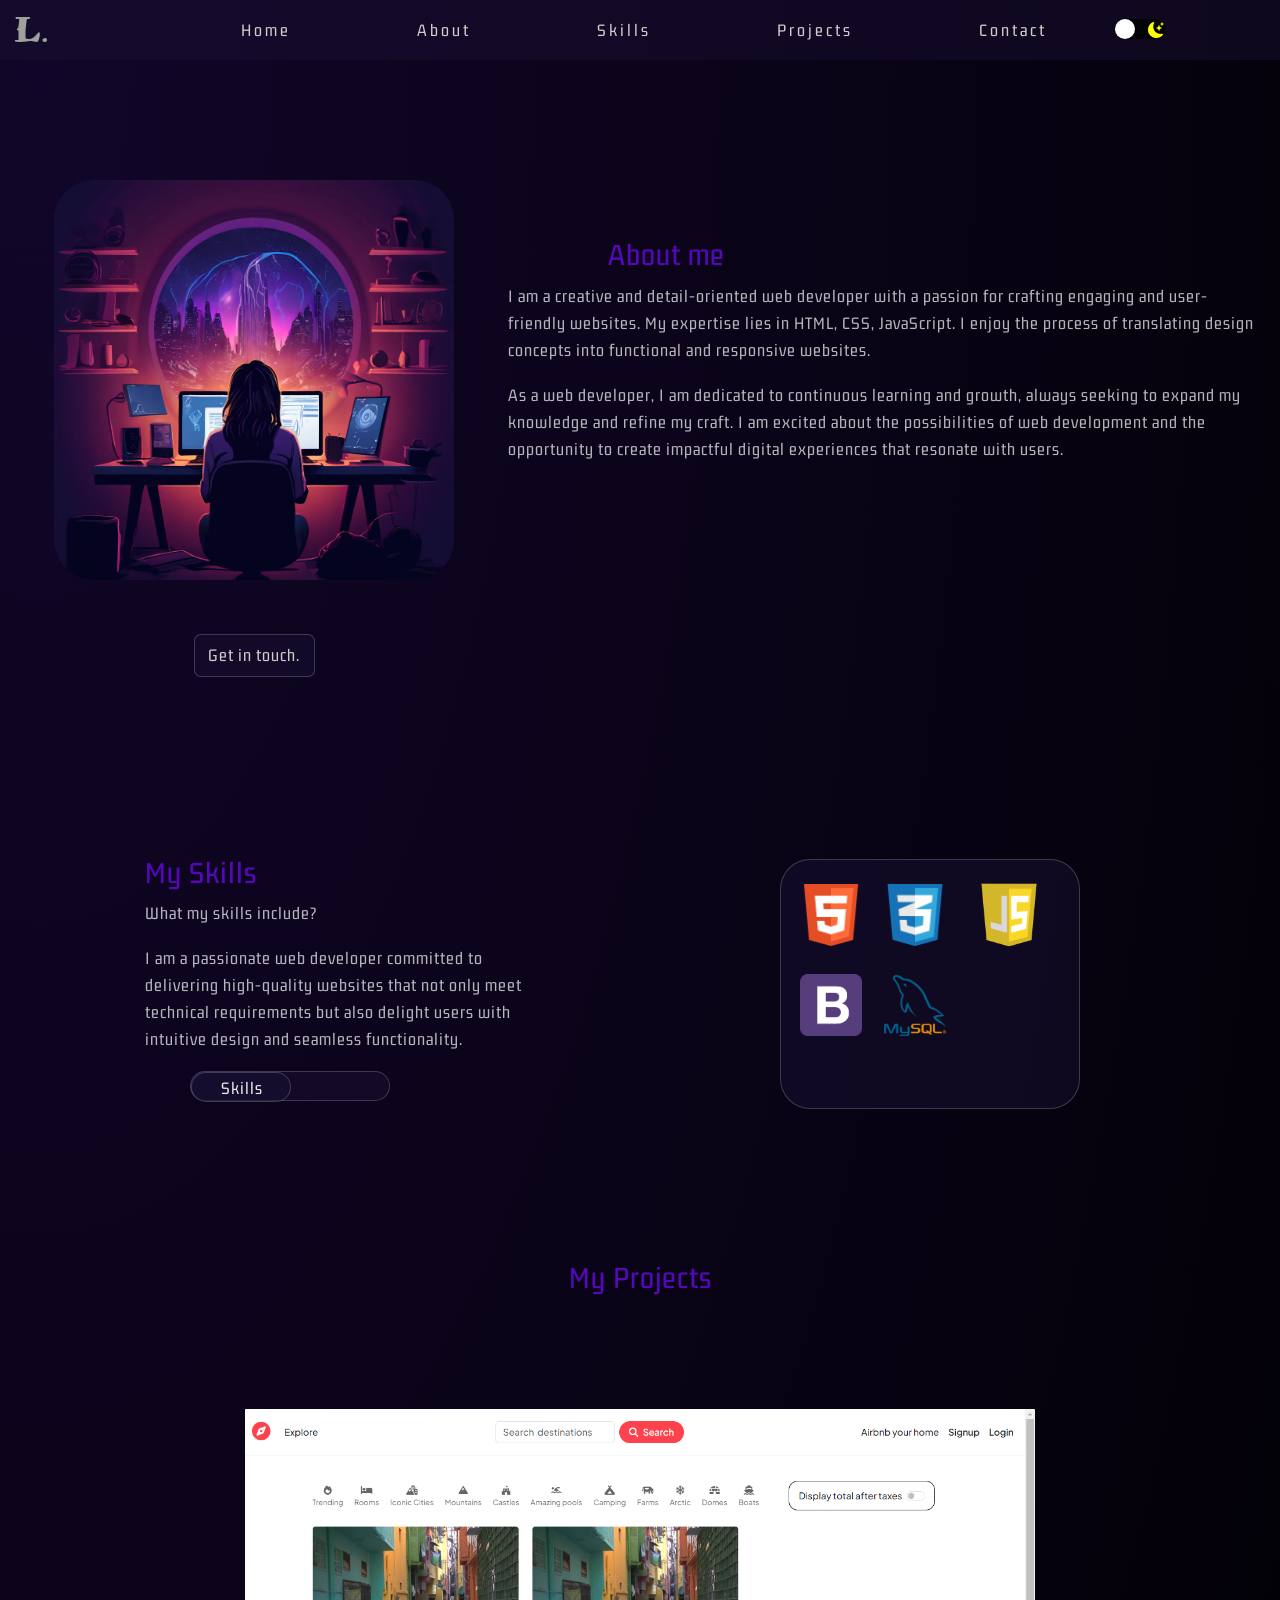
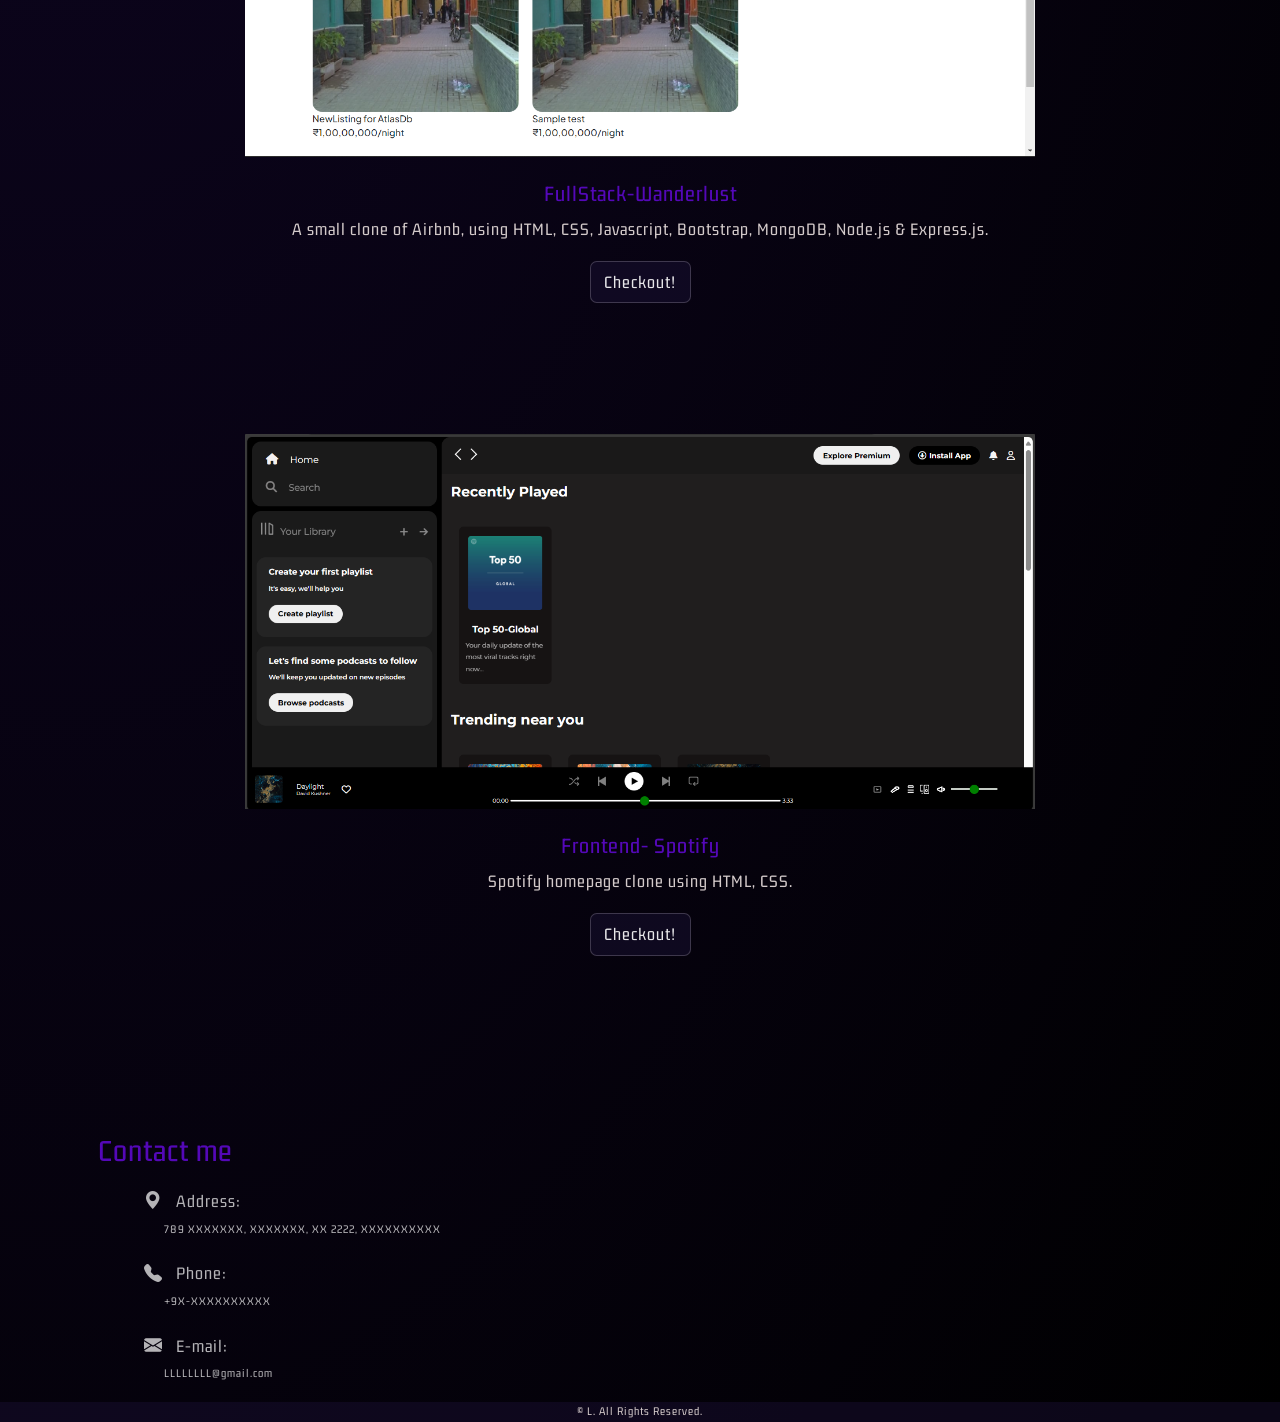
<file: Task1_portfolio/index.html>
<!DOCTYPE html>
<html lang="en">
  <head>
    <meta charset="UTF-8" />
    <meta name="viewport" content="width=device-width, initial-scale=1.0" />
    <title>L's Portfolio</title>
   
    <!-- Favicon -->
    <link rel="icon" href="assets/photos/L.jpg" />

    <!-- Bootstrap css -->
    <link
      href="https://cdn.jsdelivr.net/npm/bootstrap@5.3.3/dist/css/bootstrap.min.css"
      rel="stylesheet"
      integrity="sha384-QWTKZyjpPEjISv5WaRU9OFeRpok6YctnYmDr5pNlyT2bRjXh0JMhjY6hW+ALEwIH"
      crossorigin="anonymous"
    />

    <!-- Bootstrap icons -->
    <link
      rel="stylesheet"
      href="https://cdn.jsdelivr.net/npm/bootstrap-icons@1.11.3/font/bootstrap-icons.min.css"
    />

    <!-- Custom css -->
    <link rel="stylesheet" href="assets/css/styles.css" />

    <!-- Fonts -->
    <link rel="preconnect" href="https://fonts.googleapis.com" />
    <link rel="preconnect" href="https://fonts.gstatic.com" crossorigin />
    <link
      href="https://fonts.googleapis.com/css2?family=Darker+Grotesque:wght@300..900&family=Gemunu+Libre:wght@200..800&family=Montserrat:ital,wght@0,100..900;1,100..900&display=swap"
      rel="stylesheet"
    />
    <link rel="preconnect" href="https://fonts.googleapis.com">
<link rel="preconnect" href="https://fonts.gstatic.com" crossorigin>
<link href="https://fonts.googleapis.com/css2?family=Darker+Grotesque:wght@300..900&family=Gemunu+Libre:wght@200..800&family=Miltonian+Tattoo&family=Montserrat:ital,wght@0,100..900;1,100..900&display=swap" rel="stylesheet">
  
</head>

  <body id="home" class="dark">
    <!-- header -->
    <header>
      <nav class="navbar navbar-expand-lg text-white">
        <div class="container-fluid">
          <!-- Logo -->
          <span><a class="nav-link logo" href="#">L.</a></span>

          <!-- Navbar Toggle -->

          <button
            class="navbar-toggler"
            type="button"
            data-bs-toggle="collapse"
            data-bs-target="#navbarSupportedContent"
            aria-controls="navbarSupportedContent"
            aria-expanded="false"
            aria-label="Toggle navigation"
          >
            <span class="navbar-toggler-icon"></span>
          </button>

          <!-- Menu -->
          <div class="collapse navbar-collapse" id="navbarSupportedContent" ;>
            <!-- Menu list -->
            <ul
              class="navbar-nav navbar-menu d-flex my-1 justify-content-center align-items-center w-100 list-unstyled"
              ;
            >
              <li class="nav-item mx-5">
                <a class="nav-link active" aria-current="page" href="#home"
                  >Home</a
                >
              </li>

              <li class="nav-item">
                <a
                  class="nav-link active mx-5"
                  aria-current="page"
                  href="#about"
                  >About</a
                >
              </li>

              <li class="nav-item">
                <a
                  class="nav-link active mx-5"
                  aria-current="page"
                  href="#skills-section"
                  >Skills</a
                >
              </li>

              <li class="nav-item">
                <a
                  class="nav-link active mx-5"
                  aria-current="page"
                  href="#projects"
                  >Projects</a
                >
              </li>

              <li class="nav-item">
                <a
                  class="nav-link active mx-5"
                  aria-current="page"
                  href="#contact"
                  >Contact</a
                >
              </li>

              <!-- Toggle swicth for -->
               <li>
             <div class="form-check form-switch theme">
                <input
                  class="form-check-input theme-toggle-inp"
                  type="checkbox"
                  checked = "checked"
                  role="switch"
                  id="flexSwitchCheckDefault"
                />
                <label
                  class="form-check-label theme-toggle"
                  for="flexSwitchCheckDefault"
                ><i class="bi bi-sun-fill sun"; ></i>
                <i class="bi bi-moon-stars-fill moon"; ></i>
               
              </label>
              </div>
            </li>
            </ul>
          </div>
        </div>
      </nav>
    </header>
    <!-- End of header -->

    <!-- Main content -->
    <main>
      <!-- Start of Hero section -->
      <section class="hero-section" id="about">
        <div class="hero">
          <figure class="hero-section-figure">
            <img class="hero-img heroimg mx-5" src="assets/photos/her.png" />
            <div class="p-5 text-center">
              <button class="btn">
                <a href="#contact">Get in touch.</a>
              </button>
            </div>
          </figure>

          <article class="about-me">
            <h3 class="about-me-header">About me</h3>
            <div class="about-me-para">
              <p>
                I am a creative and detail-oriented web developer with a passion
                for crafting engaging and user-friendly websites. My expertise
                lies in HTML, CSS, JavaScript. I enjoy the process of
                translating design concepts into functional and responsive
                websites.
              </p>
              <p>
                As a web developer, I am dedicated to continuous learning and
                growth, always seeking to expand my knowledge and refine my
                craft. I am excited about the possibilities of web development
                and the opportunity to create impactful digital experiences that
                resonate with users.
              </p>
            </div>
          </article>
        </div>
      </section>
      <!-- End of Hero section -->

      <!-- Skills Section -->
      <section id="skills-section">
        <div class="skill">
          <div class="skill-div">
            <h3>My Skills</h3>
            <p>What my skills include?</p>
            <p class="skill-para">
              I am a passionate web developer committed to delivering
              high-quality websites that not only meet technical requirements
              but also delight users with intuitive design and seamless
              functionality.
            </p>

            <div class="form-check form-switch">
              <input
                class="form-check-input skills-tools-toggle"
                type="checkbox"
                role="switch"
                id="flexSwitchCheckChecked"
                unchecked
              />
              <label
                class="form-check-label skills-tools"
                for="flexSwitchCheckChecked"
              ></label>
            </div>
          </div>

          <figure class="skills-fig" id="skills-img">
            <!-- Skills -->
            <img
              src="assets/photos/html.png"
              style="height: 80px"
              class="p-2 skills html tooltip-bg"
              data-bs-toggle="tooltip" data-bs-placement="bottom" title="HTML"
            />
            
            <img src="assets/photos/css.png" style="height: 80px" 
            class="p-2 skills"  data-bs-toggle="tooltip" data-bs-placement="bottom" title="CSS" />
            
            <img src="assets/photos/js.png" style="height: 100px" class="p-2 skills"  data-bs-toggle="tooltip" data-bs-placement="bottom" title="JS" />
            <img
              src="assets/photos/bootstrap.png"
              style="height: 80px"
              class="p-2 skills"
              data-bs-toggle="tooltip" data-bs-placement="bottom" title="Bootsrap"
            />
            <img
              src="assets/photos/mysql.png"
              style="height: 80px"
              class="p-2 skills"
              data-bs-toggle="tooltip" data-bs-placement="bottom" title="MySQL"
            />
            <!-- Tools -->
            <img
              src="assets/photos/gitbash.png"
              style="height: 80px"
              class="p-2 tools hidden"
              data-bs-toggle="tooltip" data-bs-placement="bottom" title="Git Bash"
            />
            <img
              src="assets/photos/github.png"
              style="height: 80px"
              class="p-2 tools hidden"
              data-bs-toggle="tooltip" data-bs-placement="bottom" title="Github"
            />
            <img
              src="assets/photos/npm.png"
              style="height: 100px"
              class="p-2 tools hidden"
              data-bs-toggle="tooltip" data-bs-placement="bottom" title="npm"
            />
          </figure>
        </div>
      </section>
      <!-- End of skills section -->

      <!-- Projects section -->
      <section id="projects">
        <h3 class="text-center mb-5">My Projects</h3>

        <div
          class="d-flex flex-column justify-content-center align-items-center"
        >
          <div class="card text-center my-5">
            <img
              src="assets/photos/project1.png"
              class="card-img-top"
              alt="project1"
            />
            <div class="card-body">
              <h5>FullStack-Wanderlust</h5>
              <p class="card-text hide-p">
                A small clone of Airbnb, using HTML, CSS, Javascript, Bootstrap, MongoDB, Node.js & Express.js.
              </p>
              <a
                href="https://delta-project-vz4s.onrender.com/listings"
                class="btn"
                >Checkout!</a
              >
            </div>
          </div>

          <div class="card text-center my-5">
            <img
              src="assets/photos/project2.png"
              class="card-img-top"
              alt="project2"
            />
            <div class="card-body">
              <h5>Frontend- Spotify</h5>
              <p class="card-text hide-p">Spotify homepage clone using HTML, CSS.</p>
              <a
                href="https://delta-project-vz4s.onrender.com/listings"
                class="btn"
                >Checkout!</a
              >
            </div>
          </div>
        </div>
      </section>
      <!-- End of projects section -->

      <!-- Contact section -->
      <section id="contact">
        <h3 class="contact-me">Contact me</h3>
        <!-- Contact list -->
        <ul class="contact-list">
          <div>
            <li>
              <i class="bi bi-geo-alt-fill"></i>
              Address:
            </li>
            <p>789 XXXXXXX, XXXXXXX, XX 2222, XXXXXXXXXX</p>
          </div>

          <div>
            <li>
              <i class="bi bi-telephone-fill"></i>
              Phone:
            </li>
            <p>+9X-XXXXXXXXXX</p>
          </div>

          <div>
            <li>
              <i class="bi bi-envelope-fill"></i>
              E-mail:
            </li>
            <p>LLLLLLLL@gmail.com</p>
          </div>
        </ul>
      </section>
      <!-- End of contact section -->

      <!-- footer -->
      <footer id="footer">
        <p>&copy; L. All Rights Reserved.</p>
      </footer>
      <!-- End of footer -->
    </main>
    <!-- End of main -->

    <!--Bootstrap JS-->
    <script
      src="https://cdn.jsdelivr.net/npm/@popperjs/core@2.11.8/dist/umd/popper.min.js"
      integrity="sha384-I7E8VVD/ismYTF4hNIPjVp/Zjvgyol6VFvRkX/vR+Vc4jQkC+hVqc2pM8ODewa9r"
      crossorigin="anonymous"
    ></script>

    <script
      src="https://cdn.jsdelivr.net/npm/bootstrap@5.3.3/dist/js/bootstrap.min.js"
      integrity="sha384-0pUGZvbkm6XF6gxjEnlmuGrJXVbNuzT9qBBavbLwCsOGabYfZo0T0to5eqruptLy"
      crossorigin="anonymous"
    ></script>

    <!-- Custom JS -->
    <script src="https://cdn.jsdelivr.net/npm/gsap@3.12.5/dist/gsap.min.js"></script>
    <script src="https://cdn.jsdelivr.net/npm/gsap@3.12.5/dist/gsap.min.js"></script>
    <script type="module" src="assets/js/index.js"></script>

	
		
  </body>
</html>
</file>
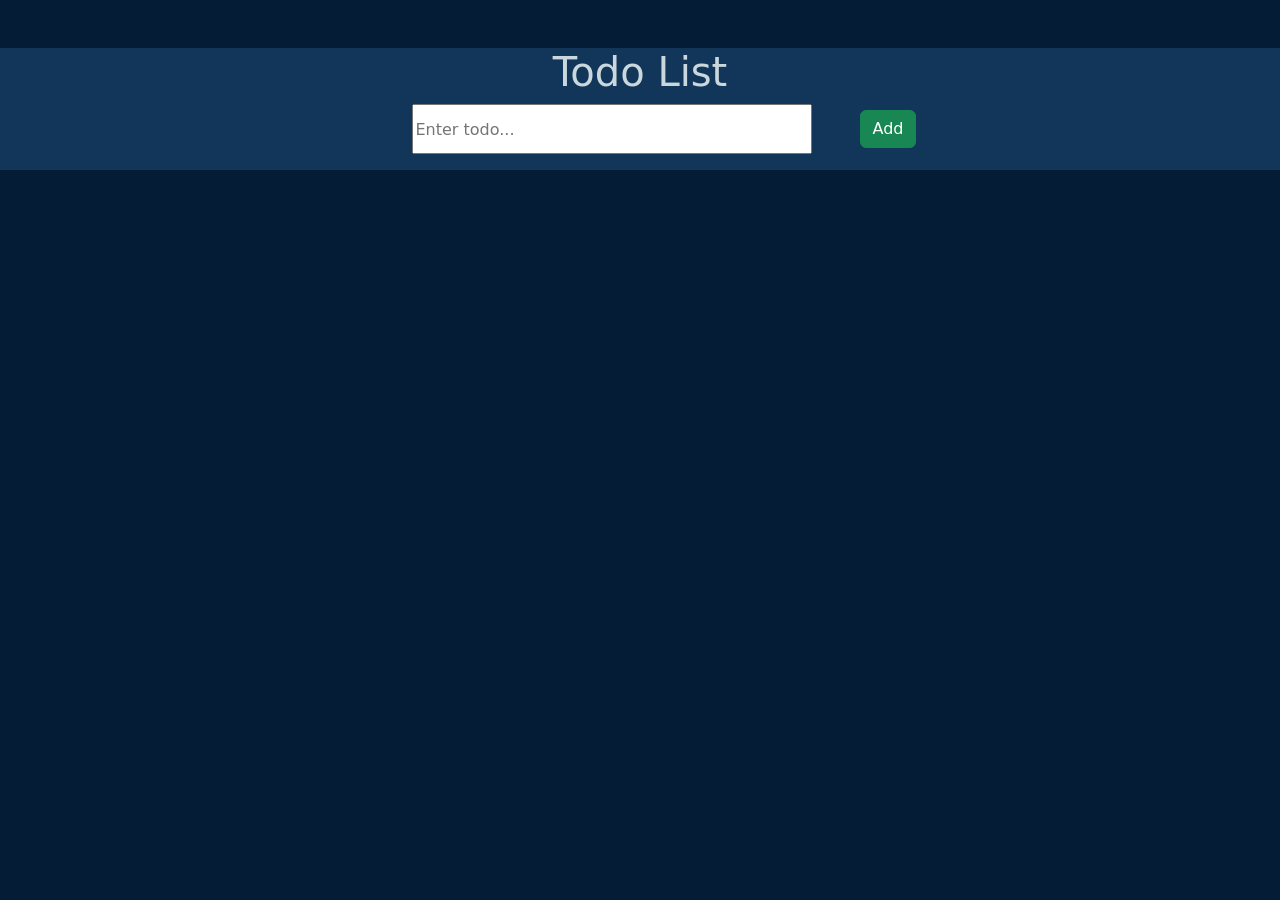
<file: Task2_todo/index.html>
<!DOCTYPE html>
<html lang="en">
<head>
    <meta charset="UTF-8">
    <meta name="viewport" content="width=device-width, initial-scale=1.0">
    <title>Todo List</title>
    <link href="https://cdn.jsdelivr.net/npm/bootstrap@5.3.3/dist/css/bootstrap.min.css" rel="stylesheet" integrity="sha384-QWTKZyjpPEjISv5WaRU9OFeRpok6YctnYmDr5pNlyT2bRjXh0JMhjY6hW+ALEwIH" crossorigin="anonymous">

    <style>
     .lii{
    width:400px; 
    height:50px; 
    display:flex; 
    justify-content: space-between;
    align-items: center;
    align-content: center;
    font-weight: 500;
     }   
   
        
    </style>
</head>
<body style="background-color: #041c35; color:rgb(202, 216, 221)" class="container-flud">
    <div class="container-fluid  my-5 d-flex flex-column justify-content-center align-items-center" style="background-color:#12355a ;" >
    <h1>Todo List</h1>
    <div style="display: flex; justify-content: center;align-items: center; ">
        <input id="todo-input" class="lii mx-5" placeholder="Enter todo..."/> 
        <button id="add-btn" class="btn btn-success">Add</button></div>
    
    <ul style="display: flex; flex-direction: column; justify-content: center;align-items: center; " id="todo-list" class="mx-5">   
</div>
<script src="https://cdn.jsdelivr.net/npm/bootstrap@5.3.3/dist/js/bootstrap.bundle.min.js" integrity="sha384-YvpcrYf0tY3lHB60NNkmXc5s9fDVZLESaAA55NDzOxhy9GkcIdslK1eN7N6jIeHz" crossorigin="anonymous"></script>
    <script src="index.js"></script>
</body>
</html>
</file>
<file: Task1_portfolio/assets/css/styles.css>
* {
  margin: 0;
  padding: 0;
  box-sizing: border-box;
  font-family: "Gemunu Libre";
  font-size: 18px;
  /* color: rgb(211, 202, 202); */
  letter-spacing: 1px;
  scroll-behavior: smooth;
}

:root {
  --background-color--background-primary: var(--base-color-neutral--black);
  --base-color-brand--text_heading: rgba(255, 255, 255, .9);
  --base-color-brand--text-p: rgba(255, 255, 255, .7);
  --base-color-brand--light-purple: #b7a0e9;
  --base-color-brand--gray-text-white-bg: #6b7280;
  --background-color--background-alternate: rgba(255, 255, 255, 0);
  --text-color--text-alternate: var(--base-color-brand--main-purple);
  --text-color--text-primary: var(--base-color-brand--white);
  --background-color--background-success: var(--base-color-system--success-green);
  --text-color--text-success: var(--base-color-system--success-green-dark);
  --border-color--border-primary: var(--base-color-neutral--neutral-lightest);
  --base-color-neutral--white: var(--base-color-brand--white);
  --background-color--background-secondary: var(--base-color-neutral--white);
  --base-color-brand--black: #000000;
  --link-color--link-primary: var(--base-color-brand--dark-purple);
  --base-color-neutral--black: var(--base-color-brand--black); 
  

}


body,html {
  /* background-color: #141416; */
  overflow-x: hidden;
  
}

.dark{
  background: radial-gradient(
    farthest-corner at 40px 40px,
    rgb(17, 6, 41) 0%,
    rgb(0, 0, 0) 100%
  );
  color: var(--base-color-brand--text-p);
}

.light{
  background: radial-gradient(
    farthest-corner at 40px 40px,
     rgb(184, 181, 189) 0%,
      rgb(132, 92, 224) 100%
  );
  color:rgb(59, 6, 59);
}

a {
  text-decoration: none;
  color: rgb(211, 202, 202);
}

.btn{
  color: var(--base-color-brand--text_heading);
  background-color: rgba(25, 17, 51, .5);
  border: 1px solid rgba(248, 246, 254, .2);
}


.navbar-nav {
  margin: 10vw;
}

.navbar {
  border-bottom: 1px none var(--border-color--border-primary);
  background-color: rgba(25, 15, 48, 0.5);
  font-size: 18px;
  height: 60px;
  position: fixed;
  max-width: inherit;
  width: 100%;
  top: 0%;
  z-index: 100;
}

.navbar-nav>.nav-item>.nav-link {
  font-family: "Gemunu Libre", sans-serif;
  letter-spacing: 3px;
  color: rgb(211, 202, 202);
}

.logo {
  font-size: 35px;
  font-family: "Miltonian Tattoo", serif; 
  color:#a09f9c;
}


.sun, .moon{
  font-size:16px;
  color: yellow;
}

.theme{
  padding:5px;
}
.theme-toggle-inp{
  width:0;
  height:0;
  visibility:hidden; 
}

.theme-toggle{
  width:50px;
  height:20px;
  position:relative;
  display:flex;
  justify-content: space-between;
  background-color: rgb(3, 3, 3);
  border-radius: 200px;
  /* box-shadow: inset 0px 5px 15px rgba(190, 186, 186, 0.4),inset 0px -5px 15px rgba(255,255,255,0.4); */
  cursor:pointer;
  transition:0.3s;
}
.theme-toggle:after{
  content:"";
  width:20px;
  height:20px;
  position:absolute;
  top:0px;
  left:0px;
  background: linear-gradient(180deg, #ffffff,#ffffff);
  border-radius: 180px;
  /* box-shadow: 0px 5px 1-px rgba(245, 242, 242, 0); */
  transition:0.3s; 
}

.theme-toggle-inp:checked+ .theme-toggle{
background-color: #969494;
} 

.theme-toggle-inp:checked + .theme-toggle:after{
  left:30px;
  background: #ffffff;;
  }


/* .hero-section {
   color: rgb(211, 202, 202);
} */

.hero{
  display:flex;
  justify-content: space-around;
  align-items: center;
  
}


.hero-img {
  background-color: var(--background-color--background-primary);
  min-height: 100px;
  max-width:400px;
  border-radius: 40px;
  margin-top: 180px;
 
} 

.about-me {
  min-height:200px;
  min-width:100%; 
}

.about-me-header {
  margin-left: 100px;
  margin-top:70px;
}

.about-me-para {
  max-width:750px;
  min-height: 300px;
  line-height: 1.5;
  letter-spacing: 1px;
  font-size: 18px;
}

h3, h5{
color: rgb(84, 8, 184);
}
h3:hover {
  text-decoration: 1px underline rgb(48, 2, 109);
}

#skills-section {
  margin:100px 80px 0px 20px;
  max-width:100%;
}
.skill{
  display:flex;
  justify-content: space-around;
  min-width:700px;
}
.skill-div{
  padding:5px;
  max-width:300px;

  
}
.skills-fig {
  color: var(--base-color-brand--text_heading);
  background-color: rgba(25, 17, 51, .5);
  border: 1px solid rgba(248, 246, 254, .2);
  border-radius: 30px;
  max-width: 300px;
  min-height: 250px;
  margin: 10px 0px 50px 100px;
  padding:5px 10px 5px 10px;
}

.skill-para{
  min-width:400px;
}
.tools-fig {
  background-color: rgb(28, 28, 29);
  border-radius: 30px;
  width: 400px;
}



.skills-tools {
  min-width: 200px;
  min-height: 30px;
  border-radius: 50px;
  color: var(--base-color-brand--text_heading);
  background-color: rgba(25, 17, 51, .5);
  border: 1px solid rgba(248, 246, 254, .2);
  position: relative;

}

.skills-tools:before {
  content: "Skills";
  z-index: 1;
  position: absolute;
  top: 3px;
  left: 30px;
}

.skills-tools:after {
  content: "";
  width: 100px;
  height: 30px;
  color: var(--base-color-brand--text_heading);
  background-color: rgba(25, 17, 51, .5);
  border: 1px solid rgba(248, 246, 254, .2);
  position: absolute;
  top: 0px;
  left: 0px;
  border-radius: 180px;
  transition: 0.3s;


}

.skills-tools-toggle {
  width: 0;
  height: 0;
  visibility: hidden;
}


.skills-tools-toggle:checked+.skills-tools:after {
  left: 90px;
  transform: translateX(10%);
  content: "Tools";
  display: flex;
  justify-content: center;
  align-items: center;
  position: absolute;

}


.active {
  display: inline;
}

.hidden {
  display: none;
}

#projects {
  margin:100px;
}

.card {
  margin:20px;
  max-width: 800px;
  max-height: 600px;
  background-color: transparent;
  border: none;
}

.card-text{
  color: rgb(211, 202, 202);
}

.card-img-top {
  padding:5px;
  min-height: 300px;
  min-width:300px;
}

#contact {
  margin-top: 20px;
  margin-bottom: 20px;
}

.contact-me,
.contact-list li {
 
  margin-left: 7.3vw;
  padding: 0.36vw;
  list-style: none;
}

.contact-list i {
  margin: 0.75vw;
}

.contact-list p {
  margin-left: 10vw;
  font-size:12px;
}

#footer {
  background-color: rgba(25, 15, 48, 0.5);
  min-height: 20px;
  width: 100%;
  bottom: 0;
  position: relative;

}
#footer>p {
  font-size: 12px;
  color: rgb(211, 202, 202);
  text-align: center;
 
}


/* /* /* responsive * / */
@media (max-width: 1200px) {
  *{
    margin-right:0px;

  }
  .hero{
    flex-direction: column;
    justify-content: center;
    align-items: center;
    font-size:30px;
  }

.about-me{
  min-width:500px;
  padding:2px;
}
 .about-me-para{
  min-width:300px;
  margin:20px 160px 20px 160px; 

 }
 .about-me-header {
  margin-left: 160px;
  
}
  
}

@media(max-width:990px){
.navbar-collapse{
 
  display:flex;
  background-color: rgba(25, 15, 48, 0.5);
  transition: 1s ease-in-out;
}
.navbar-collapse ul>li{
  font-size: 28px;
}
}

@media(max-width:850px){
  
  *{
    font-size:16px;
  }
  .hero-img{
    max-width:400px;
  }
 
  #skills-section{
    min-width:200px;
  }
  .skill{
    flex-direction: column;
    align-items: center;
    justify-content: center;
    min-width:300px;
  }

  .skills-fig{
    display: flex;
    flex-wrap: wrap;
    min-width:250px;
    margin:50px 150px 50px 200px;
    justify-content: center;
    align-items: center;
  }
 
}

@media(max-width:430px){
  body{
    overflow-x:hidden;
  }
  
  .hero-img{
    max-width:300px;
  }
 
.skill-para{
  min-width: 30px;
  min-height: 100px;
  
}


 .skills-fig{
  margin-left:200px;
  min-width:200px;
 }
 .hide-p{
  display:none;
 }

}
</file>
